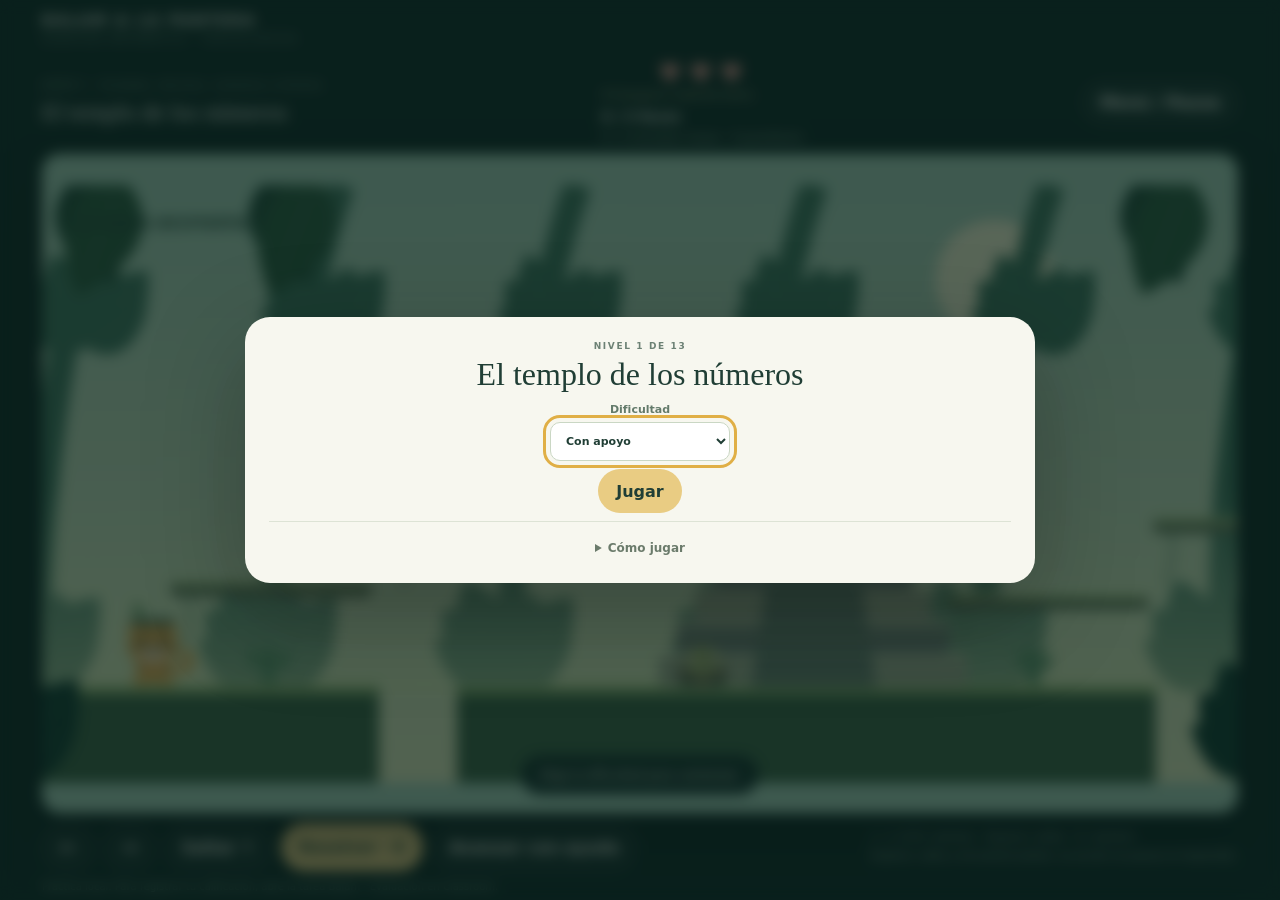
<file: index.html>
<!doctype html><html lang="es"><head><meta charset="utf-8"><meta name="viewport" content="width=device-width,initial-scale=1"><title>Balam y la pantera · Cinco mundos de suma y resta</title><link rel="stylesheet" href="sumas/estilo.css?v=7"></head><body>
<header><div class="logo">BALAM & LA PANTERA<small>AVENTURA MATEMÁTICA · TEOCALLINTZIN</small></div></header>
<main><div class="hud"><div><span id="chapter">CINCO MUNDOS</span><h1 id="worldTitle">El rescate de Luna</h1></div><div><div id="health" class="hearts" role="img" aria-label="3 de 3 corazones"></div><small id="checkpointStatus">⚑ Checkpoint a mitad del camino</small><b id="seals">0 / 6 pistas</b><small id="stats">0 / 3 monedas mayas</small></div><button id="menu">Menú / Pausa</button></div>
<div class="stage"><canvas id="game" width="960" height="480" tabindex="0" aria-label="Juego de plataformas. Flechas o A y D para caminar, espacio para saltar y E para resolver el reto. Usa el modo asistido si necesitas ayuda con el movimiento."></canvas><div id="message" class="message" role="status" aria-live="polite">Elige la dificultad para comenzar.</div></div>
<div class="controls"><div><button id="left" aria-label="Caminar a la izquierda">←</button><button id="right" aria-label="Caminar a la derecha">→</button><button id="jump">Saltar ↑</button><button id="action" class="gold">Resolver · E</button><button id="assist">Avanzar con ayuda</button></div><p>← → / A D: caminar · Espacio: saltar · E: resolver<br>Explora, salta y encuentra pistas. La acción se pausa al responder.</p></div>
<p class="privacy">Práctica local. Para registrar tu calificación, abre la tarea Balam · Evaluación en Classroom.</p>
</main><div id="overlay" class="overlay"><section id="card" class="card" role="dialog" aria-modal="true" aria-label="Menú del juego"></section></div>
<script>window.BALAM_START=6;</script><script src="sumas/datos.js?v=4"></script><script src="ruta.js?v=1"></script><script src="sumas/piramide.js"></script><script src="sumas/interior.js?v=7"></script><script src="sumas/juego.js?v=7"></script></body></html>
</file>
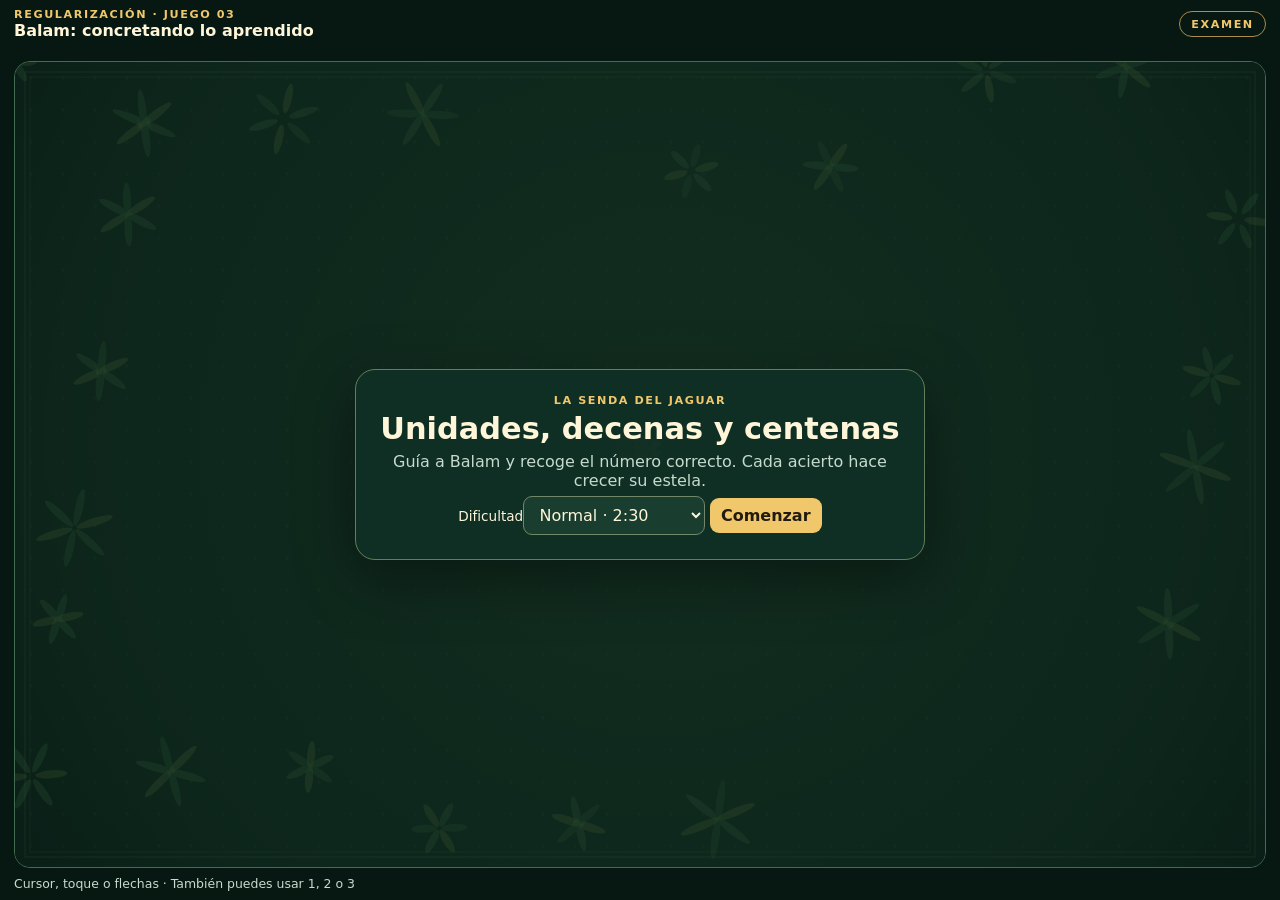
<file: examen/index.html>
<!doctype html><html lang="es"><head><meta charset="utf-8"><meta name="viewport" content="width=device-width, initial-scale=1"><title>Balam · Juego 03 · Examen</title><link rel="stylesheet" href="estilo.css"></head>
<body><main>
<header><div><small>REGULARIZACIÓN · JUEGO 03</small><strong>Balam: concretando lo aprendido</strong></div><span class="badge">EXAMEN</span></header>
<section id="marcador" hidden><span id="ronda"></span><div><label for="crece" id="marca">Crecimiento</label><progress id="crece" max="12" value="0"></progress></div><b id="reloj"></b></section>
<h1 id="pregunta" hidden></h1>
<div class="campo" id="campo"><canvas id="arena" tabindex="0" aria-label="Arena del jaguar Balam; dirige con flechas o cursor"></canvas>
<section id="panel" class="velo"><div class="tarjeta">
<small>LA SENDA DEL JAGUAR</small><h2 id="titulo">Unidades, decenas y centenas</h2>
<p id="texto">Guía a Balam y recoge el número correcto. Cada acierto hace crecer su estela.</p>
<div id="inicio"><label for="ritmo">Dificultad</label><select id="ritmo"><option value="apoyo">Con apoyo · 3:30</option><option value="practica" selected>Normal · 2:30</option><option value="reto">Reto · 2:00</option></select> <button id="jugar">Comenzar</button></div>
<div id="final" hidden><button id="enviar" hidden>Reintentar envío</button> <button id="repetir" hidden>Volver a practicar</button> <a id="siguiente" hidden target="_top">Siguiente nivel →</a></div>
<p id="estado" role="status"></p>
</div></section></div>
<footer><span>Cursor, toque o flechas · También puedes usar 1, 2 o 3</span><span id="respuesta" role="status"></span></footer>
</main><script src="banco.js"></script><script src="juego.js"></script></body></html>
</file>
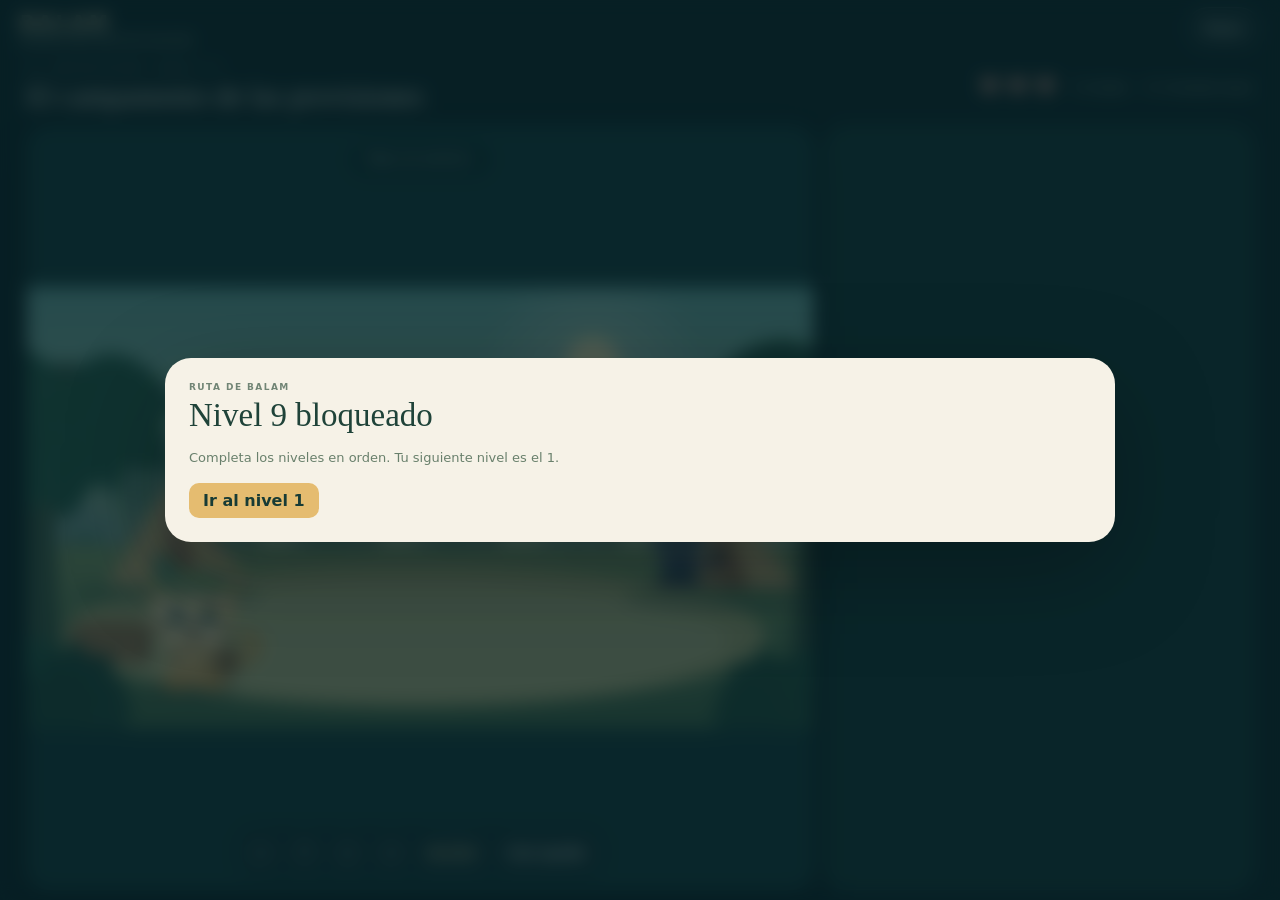
<file: multiplicacion/index.html>
<!doctype html><html lang="es"><head><meta charset="utf-8"><meta name="viewport" content="width=device-width,initial-scale=1"><title>Balam · Expedición multiplicación</title><link rel="stylesheet" href="estilo.css?v=5"></head><body>
<header><div class="brand">BALAM <span>EXPEDICIÓN MULTIPLICACIÓN</span></div><nav><button id="home">Pausa</button></nav></header>
<main><div class="hud"><div><span id="chapter">SECCIÓN 03</span><h1 id="title">El rastro de Luna</h1></div><div class="status"><div id="hearts" role="img" aria-label="3 corazones">♥ ♥ ♥</div><span id="progress">0 / 6 pistas</span><span id="coins">0 / 3 monedas mayas</span></div></div>
<div class="workspace"><section class="stage"><canvas id="scene" width="1280" height="720" tabindex="0" aria-label="Escenario interactivo de la expedición de Balam"></canvas><div id="message" role="status" aria-live="polite">Elige una aventura.</div><div class="touch"><button id="left" aria-label="Izquierda">←</button><button id="up" aria-label="Arriba">↑</button><button id="down" aria-label="Abajo">↓</button><button id="right" aria-label="Derecha">→</button><button id="action">Acción</button><button id="assist">Con ayuda</button></div></section>
<aside id="panel" aria-live="polite"></aside></div></main><div id="overlay" class="overlay"><section id="modal" class="modal" role="dialog" aria-modal="true" aria-label="Elegir aventura"></section></div>
<script src="datos.js"></script><script src="arte.js"></script><script src="../ruta.js?v=1"></script><script src="juego.js?v=5"></script></body></html>
</file>
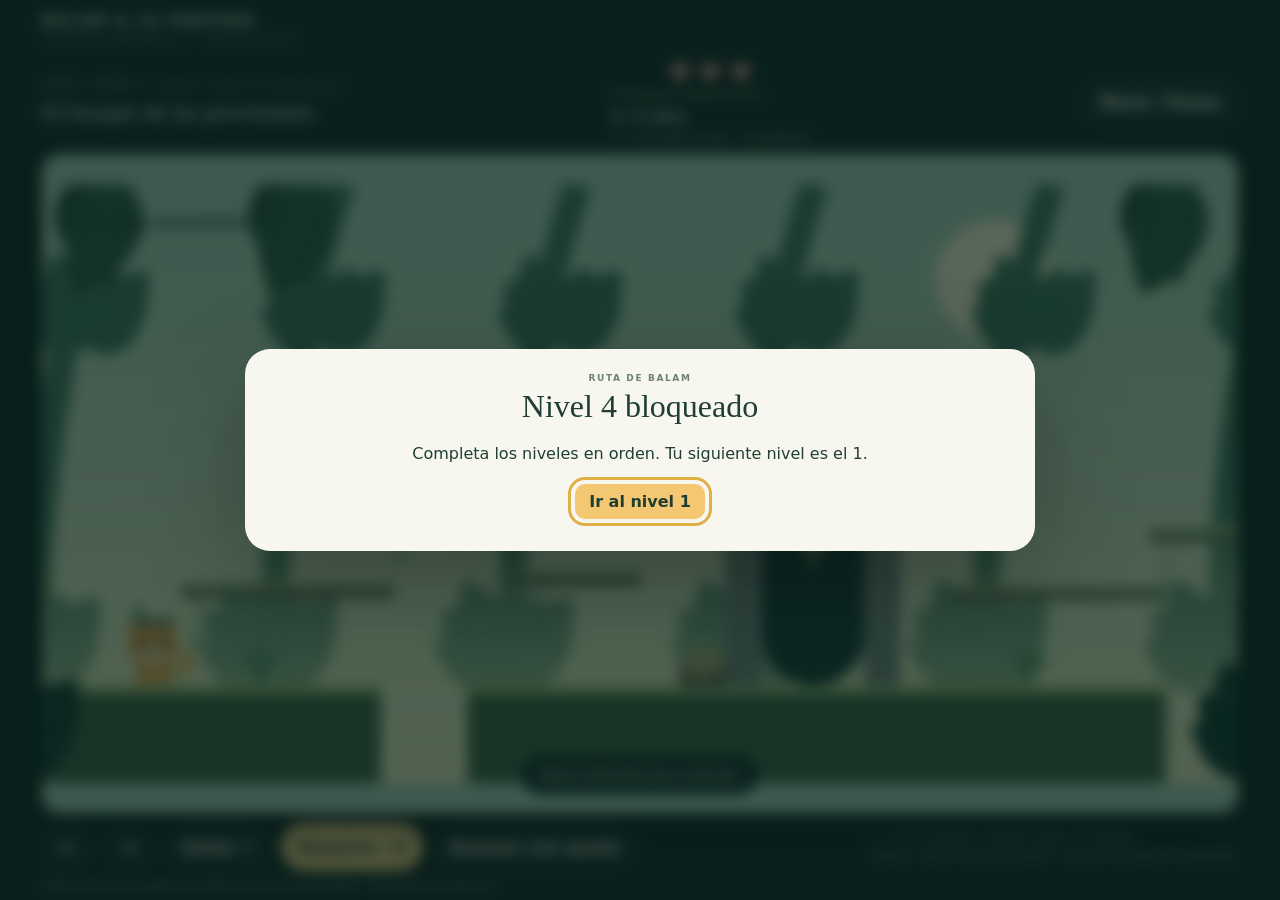
<file: sumas/index.html>
<!doctype html><html lang="es"><head><meta charset="utf-8"><meta name="viewport" content="width=device-width,initial-scale=1"><title>Balam y la pantera · Cinco mundos de suma y resta</title><link rel="stylesheet" href="estilo.css?v=5"></head><body>
<header><div class="logo">BALAM & LA PANTERA<small>AVENTURA MATEMÁTICA · TEOCALLINTZIN</small></div></header>
<main><div class="hud"><div><span id="chapter">CINCO MUNDOS</span><h1 id="worldTitle">El rescate de Luna</h1></div><div><div id="health" class="hearts" role="img" aria-label="3 de 3 corazones"></div><small id="checkpointStatus">⚑ Checkpoint a mitad del camino</small><b id="seals">0 / 6 pistas</b><small id="stats">0 / 3 monedas mayas</small></div><button id="menu">Menú / Pausa</button></div>
<div class="stage"><canvas id="game" width="960" height="480" tabindex="0" aria-label="Juego de plataformas. Flechas o A y D para caminar, espacio para saltar y E para resolver el reto. Usa el modo asistido si necesitas ayuda con el movimiento."></canvas><div id="message" class="message" role="status" aria-live="polite">Elige la dificultad para comenzar.</div></div>
<div class="controls"><div><button id="left" aria-label="Caminar a la izquierda">←</button><button id="right" aria-label="Caminar a la derecha">→</button><button id="jump">Saltar ↑</button><button id="action" class="gold">Resolver · E</button><button id="assist">Avanzar con ayuda</button></div><p>← → / A D: caminar · Espacio: saltar · E: resolver<br>Explora, salta y encuentra pistas. La acción se pausa al responder.</p></div>
<p class="privacy">Práctica local. Para registrar tu calificación, abre la tarea Balam · Evaluación en Classroom.</p>
</main><div id="overlay" class="overlay"><section id="card" class="card" role="dialog" aria-modal="true" aria-label="Menú del juego"></section></div>
<script src="datos.js"></script><script src="../ruta.js?v=1"></script><script src="piramide.js"></script><script src="interior.js"></script><script src="juego.js?v=5"></script></body></html>
</file>
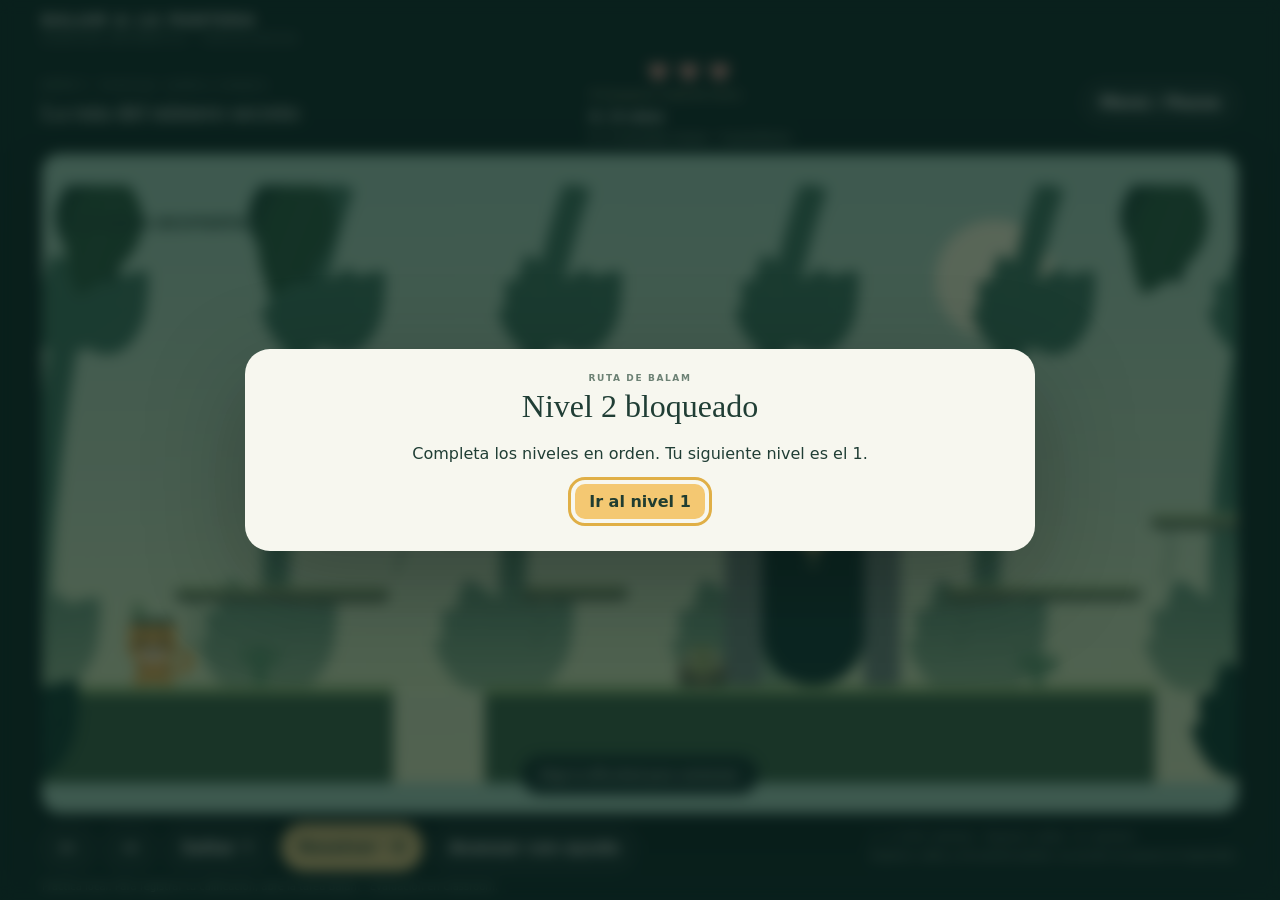
<file: numero-secreto.html>
<!doctype html><html lang="es"><head><meta charset="utf-8"><meta name="viewport" content="width=device-width,initial-scale=1"><title>Balam y la pantera · Cinco mundos de suma y resta</title><link rel="stylesheet" href="sumas/estilo.css?v=5"></head><body>
<header><div class="logo">BALAM & LA PANTERA<small>AVENTURA MATEMÁTICA · TEOCALLINTZIN</small></div></header>
<main><div class="hud"><div><span id="chapter">CINCO MUNDOS</span><h1 id="worldTitle">El rescate de Luna</h1></div><div><div id="health" class="hearts" role="img" aria-label="3 de 3 corazones"></div><small id="checkpointStatus">⚑ Checkpoint a mitad del camino</small><b id="seals">0 / 6 pistas</b><small id="stats">0 / 3 monedas mayas</small></div><button id="menu">Menú / Pausa</button></div>
<div class="stage"><canvas id="game" width="960" height="480" tabindex="0" aria-label="Juego de plataformas. Flechas o A y D para caminar, espacio para saltar y E para resolver el reto. Usa el modo asistido si necesitas ayuda con el movimiento."></canvas><div id="message" class="message" role="status" aria-live="polite">Elige la dificultad para comenzar.</div></div>
<div class="controls"><div><button id="left" aria-label="Caminar a la izquierda">←</button><button id="right" aria-label="Caminar a la derecha">→</button><button id="jump">Saltar ↑</button><button id="action" class="gold">Resolver · E</button><button id="assist">Avanzar con ayuda</button></div><p>← → / A D: caminar · Espacio: saltar · E: resolver<br>Explora, salta y encuentra pistas. La acción se pausa al responder.</p></div>
<p class="privacy">Práctica local. Para registrar tu calificación, abre la tarea Balam · Evaluación en Classroom.</p>
</main><div id="overlay" class="overlay"><section id="card" class="card" role="dialog" aria-modal="true" aria-label="Menú del juego"></section></div>
<script>window.BALAM_START=7;</script><script src="sumas/datos.js?v=4"></script><script src="ruta.js?v=1"></script><script src="sumas/piramide.js"></script><script src="sumas/interior.js"></script><script src="sumas/juego.js?v=5"></script></body></html>
</file>
<file: sumas/estilo.css>
:root{color-scheme:dark;--gold:#e9cc83;--ink:#203e35;--cream:#f5f3e8}*{box-sizing:border-box}body{margin:0;background:#102b26;color:var(--cream);font-family:system-ui,Segoe UI,sans-serif}button,input,select{font:inherit}button,a{touch-action:manipulation}button{cursor:pointer;border:1px solid #ffffff25;background:#ffffff0b;color:inherit;padding:11px 17px;border-radius:999px;font-weight:650;min-height:44px;transition:background .15s,transform .15s}button:hover{background:#ffffff1c}button:active{transform:translateY(1px)}button:focus-visible,input:focus-visible,select:focus-visible,a:focus-visible,summary:focus-visible{outline:3px solid #e0af46;outline-offset:4px}button:disabled{opacity:.5;cursor:default}.gold{background:var(--gold)!important;color:var(--ink)!important;border-color:transparent!important}header{max-width:1240px;margin:auto;display:flex;align-items:center;gap:22px;padding:24px 28px}header a{color:#b9cbbf;font-size:12px;text-decoration:none}.logo{font-size:14px;letter-spacing:.16em;font-weight:800;margin-right:auto}.logo small{display:block;font-size:9px;letter-spacing:.21em;font-weight:500;margin-top:6px;color:#8eaa9c}main{max-width:1240px;margin:auto;padding:0 28px}.hud{display:flex;align-items:center;justify-content:space-between;gap:20px;margin:10px 0 22px}.hud h1{font-family:Georgia,serif;font-weight:400;font-size:30px;margin:7px 0}.hud span{font-size:9px;letter-spacing:.13em;color:#a6bcaa}.hud b{font-size:13px;font-weight:600}.hud small{display:block;color:#a7bda9;font-size:11px;margin-top:6px}.stage{position:relative;border-radius:22px;overflow:hidden;box-shadow:0 28px 65px #0003}canvas{display:block;width:100%;height:auto;aspect-ratio:2/1;outline:none;background:#a6cfb7}.message{position:absolute;left:50%;bottom:18px;transform:translateX(-50%);width:max-content;max-width:85%;border:1px solid #ffffff20;background:#112e29e8;color:#f0eedc;font-size:12px;line-height:1.5;padding:10px 18px;border-radius:999px;pointer-events:none;text-align:center}.controls{display:flex;align-items:center;justify-content:space-between;gap:15px;flex-wrap:wrap;padding:20px 0}.controls div{display:flex;gap:8px;flex-wrap:wrap}.controls p{font-size:11px;line-height:1.7;color:#a6bbae;margin:0}#left,#right,#jump{touch-action:none;user-select:none}#left,#right{font-size:20px;min-width:48px}.privacy{font-size:11px;color:#8ba798;margin:4px 0 22px}.overlay{position:fixed;inset:0;background:#071b18a6;backdrop-filter:blur(7px);display:grid;place-items:center;padding:24px;z-index:10;overflow:auto}.card{color-scheme:light;background:#f7f7ef;color:var(--ink);max-width:790px;width:100%;border-radius:25px;padding:34px 40px;max-height:91dvh;overflow:auto;box-shadow:0 30px 100px #0004;text-align:center}.card h2{font-family:Georgia,serif;font-weight:400;font-size:40px;line-height:1.12;margin:15px auto 20px}.card p{line-height:1.65}.eyebrow{font-size:9px;font-weight:750;letter-spacing:.18em;text-transform:uppercase;color:#6c8174}.intro{color:#607669;max-width:560px;font-size:14px;margin:0 auto 24px}.worlds{display:grid;grid-template-columns:1fr 1fr;gap:8px;margin:24px 0}.world{border:1px solid #dbe2d5;border-radius:14px;color:#3b5647;background:transparent;padding:13px 16px;text-align:left}.world:hover{background:#e8eddf}.world small{font-size:8px;letter-spacing:.13em;color:#718671;display:block;font-weight:600}.world b{font-size:13px;font-weight:600;display:block;margin-top:5px}.world.active{border-color:#668c72;background:#e8eddf}.world:last-child{grid-column:1/-1}.settings{display:flex;justify-content:center;flex-wrap:wrap;gap:18px;margin:22px 0}.settings label,.answer label{font-size:11px;color:#647b6b;font-weight:600}.settings select{display:block;background:#fff;border:1px solid #cad7c4;border-radius:10px;padding:11px;margin-top:6px;color:var(--ink);min-width:180px}.card button{background:#e7edde;color:#355644;border-color:#cdd9c3}.actions{display:flex;justify-content:center;gap:10px;flex-wrap:wrap;margin-top:22px}details{border-top:1px solid #dde3d5;padding-top:16px;margin-top:24px;font-size:12px;line-height:1.7;color:#6b7b6b}summary{cursor:pointer;font-weight:550}details p{text-align:left}.problem-card{max-width:660px;padding:35px 42px}.problem-card h2{font-size:27px;max-width:530px}.question{font-size:23px;font-weight:500;margin:28px auto;max-width:550px}.answer{display:flex;justify-content:center;align-items:flex-end;gap:18px;flex-wrap:wrap}.answer input,.answer select{display:block;background:#fff;color:var(--ink);border:1px solid #aabfa6;border-radius:12px;padding:14px;width:190px;max-width:100%;font-size:24px;text-align:center;margin:8px auto 0}.answer select{font-size:15px;width:230px}.answer.digits{gap:10px}.digits input{width:62px}.feedback,.hint{font-size:13px;line-height:1.65;background:#e5eddd;padding:13px 17px;border-radius:13px;margin-top:20px;color:#466149}.feedback:empty{display:none}.warn{background:#f2e9ce;color:#755c31}.hint{background:#e9eee6;text-align:left}.hide{display:none!important}.score{display:flex;justify-content:center;gap:25px;margin:28px 0}.score div{min-width:90px}.score small{display:block;font-size:10px;color:#74836e}.score b{display:block;font-size:31px;font-weight:500;margin-top:8px}.report{border-collapse:collapse;width:100%;font-size:12px}.report th,.report td{padding:10px;border-bottom:1px solid #d8dfd0;text-align:left}@media(max-width:650px){header{padding:17px 14px;gap:12px}.logo{font-size:11px}.logo small{font-size:7px}header a{font-size:10px}main{padding:0 10px}.hud{gap:10px;flex-wrap:wrap;margin:7px 0 15px}.hud h1{font-size:23px}.hud span{font-size:8px}.hud b{font-size:11px}.hud small{font-size:10px}.hud button{padding:8px 13px;font-size:11px}.stage{border-radius:14px}.message{font-size:10px;padding:7px 10px;bottom:8px}.controls{padding:14px 0}.controls button{font-size:12px;padding:9px 12px}.controls p{font-size:10px}.overlay{padding:12px}.card{padding:27px 22px;border-radius:20px}.card h2{font-size:32px}.worlds{gap:7px}.world{padding:11px}.world b{font-size:11px}.problem-card h2{font-size:23px}.question{font-size:20px;margin:23px auto}.answer input{width:155px}.digits input{width:48px}.score{gap:12px}.score div{min-width:75px}.score b{font-size:25px}.settings select{min-width:145px}}@media(prefers-reduced-motion:reduce){*{transition:none!important}.overlay{backdrop-filter:none}}@media print{header,main,.actions{display:none!important}.overlay{position:static;background:white;padding:0}.card{max-height:none;max-width:none;box-shadow:none}body{background:white}}

/* Pantalla de juego fija: solo los diálogos largos tienen desplazamiento. */
html,body{height:100%;width:100%;overflow:hidden;overscroll-behavior:none}body{height:100dvh;display:flex;flex-direction:column}header{width:100%;flex:0 0 auto;padding:12px 22px}main{width:100%;flex:1 1 auto;min-height:0;display:flex;flex-direction:column;padding:0 22px}.hud{flex:0 0 auto;margin:5px 0 10px}.hud h1{font-size:24px}.stage{flex:1 1 auto;min-height:0;border-radius:18px;display:flex;align-items:center;justify-content:center;background:#193c30}canvas{width:100%;height:100%;object-fit:contain;aspect-ratio:auto}.controls{flex:0 0 auto;padding:10px 0}.privacy{flex:0 0 auto;margin:0 0 8px;font-size:10px}.hearts{display:flex;gap:5px;justify-content:center;margin-bottom:3px}.heart{position:relative;color:#63796b;font-size:25px;line-height:1}.heart:after{content:'♥';position:absolute;inset:0;color:#ee9b91}.heart.half:after{clip-path:inset(0 50% 0 0)}.heart.empty:after{display:none}#checkpointStatus{font-size:9px;margin:4px 0 6px;color:#d7cfa6}.overlay{overscroll-behavior:contain}.card{overscroll-behavior:contain;scrollbar-width:thin}@media(max-height:650px){header{padding:7px 18px}.logo small{display:none}.hud h1{font-size:20px;margin:3px 0}.hud{margin:3px 0 7px}.hud span{font-size:8px}.hud small{font-size:9px}.heart{font-size:21px}.controls{padding:7px 0}.controls button{padding:7px 13px;min-height:38px}.controls p,.privacy{display:none}}@media(max-width:650px){header{padding:8px 12px}main{padding:0 8px}.hud{flex-wrap:nowrap;gap:6px}.hud h1{font-size:17px}.hud span{display:none}.hud button{font-size:10px;padding:7px 10px}.hud small{font-size:8px}.heart{font-size:20px}.controls{gap:7px}.controls div{gap:5px}.controls button{font-size:11px;padding:8px 10px}.controls p{display:none}.privacy{font-size:8px}}
.hud .heart{font-size:25px;line-height:1}.hud .hearts{min-height:25px}@media(max-height:650px){.hud .heart{font-size:22px}.hud .hearts{min-height:22px}}

/* Lectura compacta; los controles quedan fuera del área desplazable. */
.card{padding:clamp(12px,3vh,24px);max-height:calc(100dvh - 20px);scrollbar-color:#6a917c #e7ebdf}
.card h2{font-size:clamp(20px,4vh,32px);margin:6px 0 10px}
.card .settings,.card .actions{margin:8px 0;gap:8px}
.card details{margin-top:8px}
.card .question{font-size:clamp(15px,2.8vh,19px);margin:7px 0 10px;line-height:1.35}
.card .answer{gap:7px;margin:6px 0}
.card .answer input,.card .answer select{min-height:36px;padding:5px 8px}
.problem-card{display:flex;flex-direction:column;overflow:hidden}
.lectura{flex:1 1 auto;min-height:0;overflow:auto;overscroll-behavior:contain;scrollbar-gutter:stable;scrollbar-color:#507b64 #e7ebdf;padding-right:6px}
.card .acciones-fijas{flex:none;margin:5px 0 0;padding-top:7px;border-top:1px solid #d4ddd0}
.acciones-fijas button{min-height:36px;padding:6px 11px}
.ver-mas[hidden]{display:none!important}
.ruta-link{display:inline-flex;align-items:center;border-radius:10px;padding:8px 14px;background:#f4c872;color:#203d31;font-weight:700;text-decoration:none}

/* Cámara compacta del templo */
.templeScene{position:relative;border-radius:16px;padding:clamp(9px,2vh,20px);overflow:hidden;background:#293e37;color:#fff4d9;text-align:center}
.templeScene h2{font-size:clamp(1rem,3vh,1.55rem);margin:.35rem 0}.templeScene p{margin:.45rem 0}.templeScene.lava{background:linear-gradient(#232d2d 0 48%,#9f321a 67%,#e46324);}.trailStage{position:relative;display:flex;justify-content:space-between;align-items:center;height:clamp(42px,13vh,92px);padding:0 8%;font-size:clamp(24px,6vh,46px);overflow:hidden}.rocks{display:flex;justify-content:center;gap:12px}.rocks button{min-width:21%;min-height:44px;border:1px solid #dbccab;border-radius:44% 41% 27% 35%;background:linear-gradient(#777a71,#343f3c);color:#fff;font-weight:850;box-shadow:0 5px 0 #222b28}.papyrus{background:#ead4a3;color:#362d20}.papyrus .eyebrow{color:#735021}.gem{color:#007884;font-size:1.9rem;text-shadow:0 0 8px #56dbe4}.boulder{display:none}.escape .boulder{display:block;position:absolute;left:var(--roca,0%);color:#b1a395;text-shadow:4px 4px #3e3430}.escape .balamGlyph{margin-left:65%}.templeScene progress{width:80%;accent-color:#e8b84f}.leap .balamGlyph{animation:templeLeap .42s ease both}.splash .balamGlyph{animation:templeFall .36s ease both}
@keyframes templeLeap{50%{transform:translate(35px,-23px)}100%{transform:translateX(74px)}}@keyframes templeFall{65%{transform:translate(20px,38px);opacity:.25}}
@media(prefers-reduced-motion:reduce){.templeScene .balamGlyph{animation:none}}
.templeScene.escape:not(.leap):not(.splash) .balamGlyph{animation:templeRun .22s alternate infinite}.templeScene:not(.papyrus) .eyebrow{color:#efcf8f}.templeScene .ruta-link{color:#203d31}
@keyframes templeRun{to{transform:translate(7px,-6px) rotate(-5deg)}}@keyframes templeLeap{50%{transform:translate(32px,-26px)}100%{transform:translateX(var(--rock-choice,74px))}}
@media(prefers-reduced-motion:reduce){.templeScene.escape .balamGlyph{animation:none!important}}

/* La cámara de lava ocupa el juego; las respuestas son parte del mapa. */
.overlay.lavaOverlay{padding:0;background:#190f18;backdrop-filter:none}.card.lavaCard{padding:0;border-radius:0;width:min(1160px,100vw);height:100dvh;max-height:none;max-width:none;overflow:hidden;background:#271a24;box-shadow:none;color:#fff6df}
.lavaGame{height:100%;display:grid;grid-template-rows:auto auto minmax(0,1fr) auto;gap:0;text-align:center;overflow:hidden}
.lavaGame .lavaHud{width:100%;padding:7px clamp(12px,3vw,34px);display:flex;gap:9px;justify-content:space-between;align-items:center;background:#33243a;color:#ffe4a1}
.lavaHud strong{font-size:clamp(15px,3vh,25px)}.lavaHud span{border:1px solid #b38d61;border-radius:99px;padding:4px 9px;font-size:clamp(11px,2.5vh,16px)}
.lavaGame h2{max-width:none;margin:0;padding:8px 12px;background:#fff0cb;color:#422832;font:bold clamp(16px,4vh,27px)/1.16 system-ui;border-bottom:4px solid #e59e63}
.lavaMap{position:relative;overflow:hidden;background:#c73c22;background-image:repeating-radial-gradient(ellipse at 22% 45%,#ffb331 0 2px,transparent 3px 29px,#fa7732 31px 33px,transparent 36px 55px),repeating-radial-gradient(ellipse at 82% 73%,#faab2f 0 3px,transparent 5px 40px,#6f2121 44px 47px,transparent 50px 65px),linear-gradient(170deg,#6d222d,#e95124 43%,#ff9d28);background-size:280px 190px,350px 230px,100% 100%;box-shadow:inset 0 0 48px #5e202a}
.lavaWorld{position:absolute;inset:0;transition:transform .42s ease-in}.travel .lavaWorld{transform:translateY(26%)}
.lavaStone{position:absolute;left:var(--x);top:var(--y);transform:translate(-50%,-50%);width:clamp(62px,17vw,190px);height:clamp(33px,19%,106px);border-radius:40% 49% 37% 43% / 49% 38% 50% 43%;background:linear-gradient(152deg,#81746d 0 16%,#534b53 17% 53%,#403641 54% 100%);border:3px solid #a88a78;box-shadow:0 7px #2e232d,0 12px #53263155}
.lavaStone.sceneryRock{opacity:.68;scale:.82}.lavaStone.homeRock{border-color:#efbb78}
.lavaGame .choiceRock{display:grid;place-items:center;color:#fff4d4;border-color:#ffc773;padding:0;font-size:clamp(18px,5vh,36px);font-weight:900;min-height:0;background:linear-gradient(151deg,#938075 0 19%,#50424c 20% 51%,#3f323b 52%);touch-action:manipulation}.choiceRock:hover,.choiceRock:focus-visible,.choiceRock.selectedRock{border-color:#fff4bc;outline:3px solid #ffe5a3;outline-offset:1px}.choiceRock small{position:absolute;top:0;left:50%;transform:translate(-50%,-65%);background:#ffe3a0;color:#402730;border-radius:50%;padding:2px 7px;font:bold clamp(11px,2.6vh,17px) system-ui}
.lavaCat{position:absolute;inset:0;pointer-events:none;z-index:3;transform:translate(0,0)}.lavaCat svg{position:absolute;left:50%;top:80%;width:clamp(40px,13vh,110px);transform:translate(-50%,-86%);filter:drop-shadow(0 5px 1px #361b24aa)}
.jumping .lavaCat{animation:lavaJump .48s ease both}.splash .lavaCat{animation:lavaSplash .38s ease both}
@keyframes lavaJump{55%{transform:translate(calc(var(--dx)*.56),calc(var(--dy)*.56 - 13%))}100%{transform:translate(var(--dx),var(--dy))}}
@keyframes lavaSplash{65%{transform:translate(calc(var(--dx)*.73),calc(var(--dy)*.55 + 16%));opacity:.15}}
.lavaGoal{position:absolute;top:0;left:50%;transform:translateX(-50%);display:grid;place-items:center;min-width:15%;height:18%;color:#ffdf9a;background:#392732;clip-path:polygon(15% 0,85% 0,100% 100%,0 100%);font-size:clamp(9px,2vh,15px);letter-spacing:.12em}.lavaGoal i{width:28%;height:74%;background:#14121a;border-radius:40% 40% 0 0}
.lavaGame footer{padding:7px 10px;min-height:32px;font-size:clamp(12px,2.7vh,16px);background:#291c2a}
@media(prefers-reduced-motion:reduce){.lavaCat{animation:none!important}.jumping .lavaCat{transform:translate(var(--dx),var(--dy))}}
</file>
<file: examen/estilo.css>
:root{color-scheme:dark;--d:#0a231c;--m:#183b2e;--t:#fff5d9;--g:#f1c76b;--p:#c6dace}*{box-sizing:border-box}[hidden]{display:none!important}body{margin:0;background:#071812;color:var(--t);font:16px system-ui,sans-serif}main{display:grid;grid-template-rows:auto auto auto minmax(0,1fr) auto;gap:7px;min-height:280px;height:100vh;height:100dvh;max-width:1400px;margin:auto;padding:8px 14px}header,footer,#marcador{display:flex;align-items:center;justify-content:space-between;gap:10px}header strong,small{display:block}small,.badge{font-size:.7rem;letter-spacing:.14em;color:var(--g);font-weight:800}.badge{border:1px solid #ac8b4f;border-radius:40px;padding:.35rem .7rem}#marcador{background:#173329;border:1px solid #325746;padding:4px 10px;border-radius:12px;min-height:34px;font-size:.85rem}#marcador div{display:flex;align-items:center;gap:8px}progress{accent-color:var(--g);width:clamp(44px,16vw,180px)}h1{margin:0;text-align:center;font-size:clamp(1.02rem,2.55vw,1.65rem)}.campo{grid-row:4;min-height:0;position:relative;overflow:hidden;border:1px solid #456b52;border-radius:16px;background:#102e22}canvas{display:block;width:100%;height:100%;touch-action:none}footer{grid-row:5;color:var(--p);font-size:.78rem;min-height:17px}.velo{position:absolute;inset:0;display:grid;place-items:center;padding:8px;background:#081c14a3;overflow:auto}.tarjeta{width:min(570px,100%);background:#102f25f5;border:1px solid #5f805b;border-radius:20px;padding:clamp(10px,3vh,24px);box-shadow:0 18px 60px #0006;text-align:center}.tarjeta h2{font-size:clamp(1.1rem,3.1vw,1.9rem);margin:.25rem 0}.tarjeta p{margin:.4rem 0;color:var(--p)}button,select,a{font:inherit;border-radius:9px;padding:.5rem .7rem}button,a{background:var(--g);color:#211b10;border:0;font-weight:800;text-decoration:none;cursor:pointer}select{background:#193e30;border:1px solid #71876a;color:var(--t)}:focus-visible{outline:3px solid #fff4bb;outline-offset:3px}#inicio label{font-size:.85rem}#estado:empty{display:none}@media(max-width:560px){main{padding:5px;gap:5px}header strong{font-size:.85rem}footer{font-size:.68rem}}
</file>
<file: multiplicacion/estilo.css>
:root{color-scheme:dark;--ink:#143d36;--paper:#f7f3e5;--accent:#e5bc70}*{box-sizing:border-box}html,body{width:100%;height:100%;overflow:hidden;overscroll-behavior:none}body{margin:0;background:#0b2425;color:#f5f0de;font-family:system-ui,Segoe UI,sans-serif;height:100dvh;display:flex;flex-direction:column}button,input,select{font:inherit}button{cursor:pointer;border:1px solid #ffffff26;background:#ffffff0c;color:inherit;min-height:42px;padding:10px 17px;border-radius:12px;font-weight:650;touch-action:manipulation}button:hover{background:#ffffff1c}button:disabled{opacity:.5;cursor:default}button:focus-visible,input:focus-visible,select:focus-visible,a:focus-visible,summary:focus-visible{outline:3px solid #efc45f;outline-offset:3px}header{padding:17px 27px;display:flex;align-items:center;justify-content:space-between;gap:20px;flex:0 0 auto}.brand{color:#f2deb3;text-decoration:none;font-size:19px;letter-spacing:.17em;font-weight:850}.brand span{font-size:8px;letter-spacing:.2em;display:block;margin-top:4px;color:#a6bca9}nav{display:flex;align-items:center;gap:19px}nav a{font-size:10px;color:#b1c8b9;text-decoration:none}nav button{font-size:11px;border-radius:999px}main{flex:1 1 auto;min-height:0;padding:0 27px 20px;display:flex;flex-direction:column}.hud{display:flex;justify-content:space-between;align-items:center;gap:20px;margin:4px 0 15px;flex:0 0 auto}.hud h1{font-family:Georgia,serif;font-size:29px;font-weight:400;margin:5px 0}.hud #chapter{font-size:9px;color:#96b9a7;letter-spacing:.13em}.status{display:flex;align-items:center;gap:17px;font-size:10px;color:#c5d5bf}#hearts{font-size:23px;white-space:nowrap;color:#e79e8a}.heart{position:relative;color:#526d60}.heart:after{content:'♥';position:absolute;inset:0;color:#efa590}.heart.half:after{clip-path:inset(0 50% 0 0)}.heart.empty:after{display:none}.workspace{display:grid;grid-template-columns:minmax(0,1fr) 325px;gap:18px;flex:1 1 auto;min-height:0}.stage{position:relative;min-width:0;min-height:0;overflow:hidden;border-radius:22px;background:#143d3b;box-shadow:0 20px 45px #0003}canvas{display:block;width:100%;height:100%;object-fit:contain;touch-action:none;outline:none}#message{position:absolute;top:15px;left:50%;transform:translateX(-50%);max-width:88%;width:max-content;padding:9px 17px;background:#082b2bd9;border:1px solid #ffffff1c;border-radius:999px;font-size:11px;line-height:1.5;text-align:center;pointer-events:none}.touch{position:absolute;bottom:13px;left:50%;transform:translateX(-50%);display:flex;gap:6px;padding:6px;border-radius:18px;background:#0a2729c9}.touch button{padding:7px 12px;min-height:38px;font-size:13px}.touch #action{color:#f2d996}.touch #left,.touch #right,.touch #up,.touch #down{touch-action:none;user-select:none}aside{background:#143a35;border:1px solid #ffffff13;border-radius:22px;padding:23px;overflow:auto;min-height:0;scrollbar-width:thin;overscroll-behavior:contain}.eyebrow{font-size:9px;color:#b5c9a5;letter-spacing:.16em;text-transform:uppercase;font-weight:750}aside h2{font-family:Georgia,serif;font-weight:400;font-size:24px;line-height:1.2;margin:10px 0 18px}.question{font-size:16px;line-height:1.65;color:#f0eddb}.instruction{font-size:11px;line-height:1.7;color:#afc6b4}.answer{margin:22px 0 14px}.answer label{font-size:10px;color:#b4c9b6;display:block}.answer input,.answer select,select{margin-top:7px;width:100%;padding:12px 13px;background:#f7f4e9;border:0;border-radius:10px;color:var(--ink);font-size:22px}.answer select{font-size:13px}.primary{background:var(--accent)!important;color:#173b35!important;border:0!important}.wide{width:100%;margin-top:8px}.row{display:flex;gap:7px;flex-wrap:wrap;margin:10px 0}.row button{font-size:11px;flex:1;padding:9px}.feedback{padding:11px 13px;background:#d0e6b613;border:1px solid #b6d79b24;border-radius:10px;color:#cbe0b4;font-size:12px;line-height:1.6;margin-top:13px}.feedback.warn{background:#f0b94b15;color:#f2d39d}.feedback:empty{display:none}details{border-top:1px solid #ffffff19;padding-top:14px;margin-top:19px;font-size:11px;line-height:1.7;color:#b4c9b6}summary{cursor:pointer}details p{margin:10px 0}.rail-choice{width:100%;margin-top:8px;display:flex;justify-content:space-between;align-items:center;background:#ffffff07}.rail-choice.chosen{border-color:#edc67f;background:#edc67f20}.rail-choice b{font-size:23px}.overlay{position:fixed;inset:0;z-index:10;display:grid;place-items:center;padding:22px;background:#071e25b5;backdrop-filter:blur(9px)}.hide{display:none!important}.modal{color-scheme:light;background:#f6f2e7;color:#1f4339;border-radius:26px;padding:35px;max-width:950px;width:100%;max-height:92dvh;overflow:auto;box-shadow:0 30px 100px #0004;scrollbar-width:thin}.modal .eyebrow{color:#718575}.modal h2{font-family:Georgia,serif;font-size:39px;font-weight:400;margin:12px 0}.modal p{font-size:13px;line-height:1.7;color:#69806c}.games{display:grid;grid-template-columns:repeat(5,1fr);gap:10px;margin:27px 0}.game-card{color:#264e40;background:#e8eadb;border:1px solid #ccd6c4;text-align:left;padding:18px 12px;border-radius:17px;min-height:170px;position:relative;overflow:hidden}.game-card:hover{background:#dce6cd}.game-card.active{border:2px solid #658b68}.game-card .mark{font-size:34px;display:block;margin:12px 0 20px;color:#68865a}.game-card small{display:block;font-size:8px;letter-spacing:.13em;color:#758770}.game-card b{display:block;font-size:13px;margin:7px 0}.game-card em{font-style:normal;font-size:9px;color:#7f9077}.settings{display:flex;gap:17px;align-items:flex-end;flex-wrap:wrap}.settings label{font-size:11px;color:#69816c;min-width:150px}.settings select{font-size:14px;border:1px solid #cedac4}.settings .primary{min-width:180px}.modal button{color:#244b3d;border-color:#bdcbb5;background:#e5ebda}.modal .result{display:flex;gap:24px;margin:20px 0}.result small{display:block;font-size:10px;color:#7b8874}.result b{display:block;font-size:30px;margin-top:7px;font-weight:500}@media(max-width:900px){.workspace{grid-template-columns:minmax(0,1fr) 280px;gap:10px}aside{padding:17px}.status{gap:10px}.games{grid-template-columns:repeat(3,1fr)}.game-card{min-height:130px}.game-card .mark{margin:4px 0 13px}.hud h1{font-size:23px}header{padding:12px 18px}main{padding:0 14px 12px}.touch button{padding:6px 9px;font-size:11px}}@media(max-width:650px){header{padding:8px 12px}.brand{font-size:14px}.brand span,nav a{display:none}nav button{font-size:10px;min-height:34px;padding:7px 12px}main{padding:0 8px 8px}.hud{margin:0 0 8px;gap:8px}.hud h1{font-size:19px}.status{display:block;text-align:right;font-size:8px}.status span{display:block}#hearts{font-size:18px}.workspace{grid-template-columns:1fr;grid-template-rows:minmax(140px,1fr) minmax(170px,.85fr);gap:8px}aside{border-radius:15px;padding:14px}aside h2{font-size:20px;margin:7px 0}.question{font-size:14px;margin:8px 0}.answer{margin:10px 0}.answer input{font-size:19px;padding:9px}.touch{bottom:8px}.touch button{min-height:30px;padding:5px 8px;font-size:10px}#message{font-size:9px;top:8px;padding:6px 11px}.modal{padding:23px}.modal h2{font-size:30px}.games{grid-template-columns:1fr 1fr;gap:8px}.game-card{min-height:100px;padding:11px}.game-card .mark{font-size:23px;margin:0 0 7px}.game-card b{font-size:12px}.overlay{padding:12px}}@media(max-height:650px) and (min-width:651px){header{padding:7px 22px}.brand span{display:none}.hud{margin:0 0 9px}.hud h1{font-size:23px}.hud #chapter{font-size:8px}aside{padding:17px}.question{font-size:14px}.answer{margin:13px 0}.games{margin:17px 0}.game-card{min-height:125px}.game-card .mark{margin:4px 0 12px}.modal{padding:25px}.modal h2{font-size:31px}}

/* Los retos tienen acciones fijas y un botón visible para seguir leyendo. */
header{padding:7px 20px}
main{padding-bottom:10px}
.hud{margin:0 0 8px}
.workspace{grid-template-columns:minmax(0,1fr) minmax(300px,35%);gap:10px}
aside{padding:10px 12px;scrollbar-color:#a3c7a5 #163a31}
aside:has(.lectura){display:flex;flex-direction:column;overflow:hidden}
.lectura{flex:1 1 auto;min-height:0;overflow:auto;overscroll-behavior:contain;scrollbar-gutter:stable;scrollbar-color:#a3c7a5 #163a31;padding-right:5px}
aside h2{font-size:19px;margin:5px 0 6px}
aside .question{font-size:15px;line-height:1.38;margin:4px 0 8px}
aside .row{gap:5px;margin:4px 0}
aside .row button,.acciones-fijas button{min-height:34px;padding:5px 9px}
aside .instruction,aside .answer{margin:5px 0}
aside .answer input,aside .answer select{margin:4px 0;padding:6px 8px;min-height:34px}
aside details,.feedback{margin-top:7px;padding-top:6px}
.rail-choice{min-height:34px;margin-top:4px;padding:4px 10px}
.rail-choice b{font-size:18px}
.acciones-fijas{display:flex;flex:0 0 auto;flex-wrap:wrap;gap:5px;border-top:1px solid #ffffff24;padding-top:6px;margin-top:5px}
.acciones-fijas button{margin:0;width:auto;font-size:12px}
.ver-mas[hidden]{display:none!important}
.modal{padding:clamp(12px,3vh,24px);max-height:calc(100dvh - 20px);scrollbar-color:#6a917c #e7ebdf}
.modal h2{font-size:clamp(21px,4.6vh,33px);margin:5px 0 9px}
.modal .settings{gap:8px}
.modal details{margin-top:8px;color:#315949}
.ruta-link{display:inline-flex;align-items:center;border-radius:10px;padding:8px 14px;background:#e5bc70;color:#173b35;font-weight:700;text-decoration:none}
@media(max-width:650px){.workspace{grid-template-columns:1fr;grid-template-rows:minmax(90px,1fr) minmax(160px,1.2fr)}main{padding:0 7px 6px}aside{padding:7px 9px}.hud h1{font-size:16px}}
@media(max-height:370px){html,body{height:auto;min-height:100dvh;overflow:auto}main{min-height:310px}.workspace{min-height:260px}.overlay{overflow:auto}}
</file>
